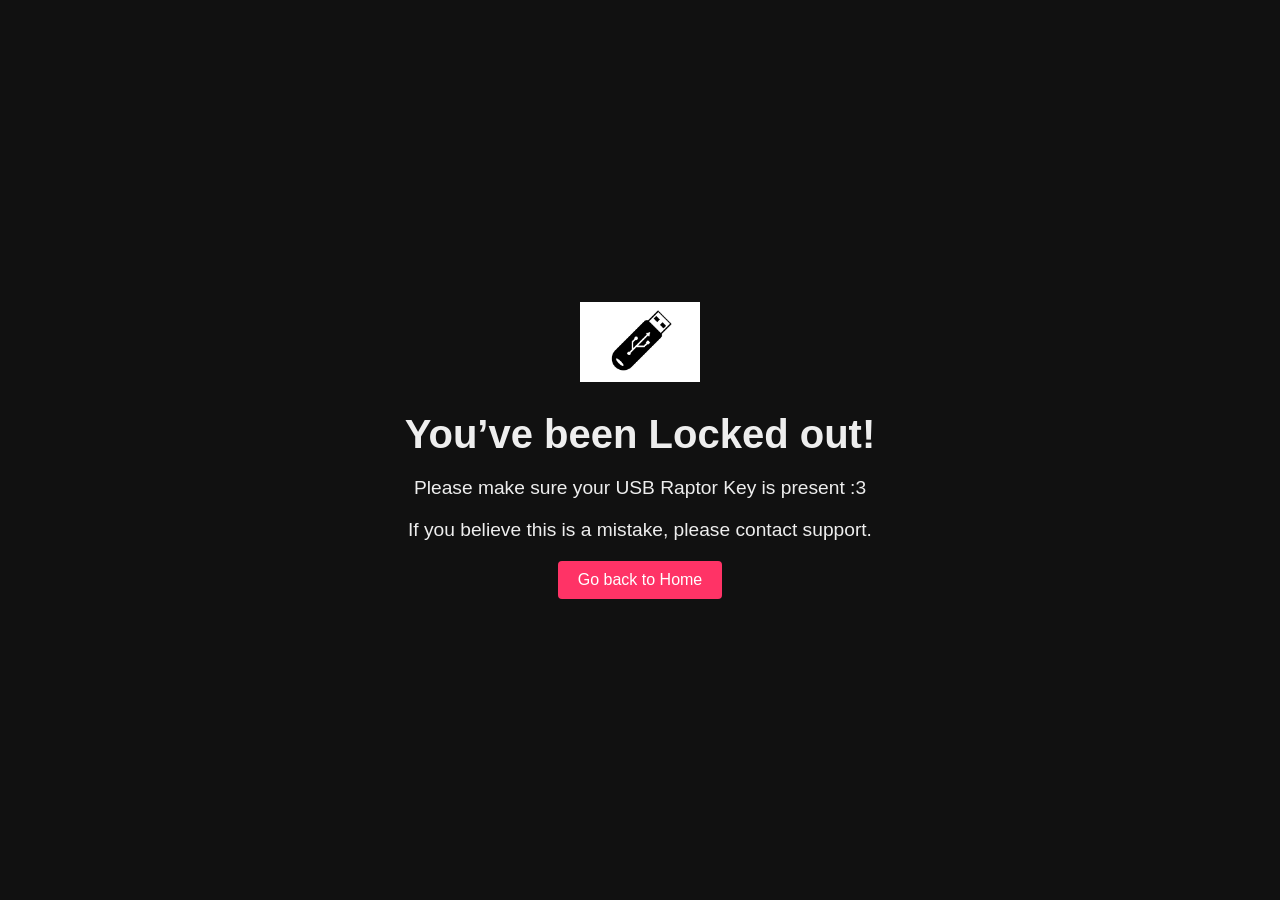
<file: lockedout/index.html>
<!doctype html>
<html lang="en">
<head>
  <meta charset="utf-8">
  <title>You’ve been Locked Out!</title>
  <style>
    /* Basic Reset */
    * { margin:0; padding:0; box-sizing: border-box; }
    html, body { height:100%; width:100%; }
    body {
      display: flex;
      align-items: center;
      justify-content: center;
      background: #111;            /* pick background colour similar to original */
      color: #eee;                 /* pick appropriate text colour */
      font-family: Arial, sans-serif; /* replace with original font if known */
      text-align: center;
      padding: 20px;
    }
    .container {
      max-width: 600px;
    }
    .emoji-img {
      width: 120px;                /* adjust size */
      height: auto;
      margin: 0 auto 30px;
      display: block;
    }
    h1 {
      font-size: 2.5rem;
      margin-bottom: 20px;
    }
    p {
      font-size: 1.2rem;
      margin-bottom: 20px;
    }
    a.home-link {
      display: inline-block;
      padding: 10px 20px;
      background: #ff3366;         /* accent button colour */
      color: #fff;
      text-decoration: none;
      border-radius: 4px;
      font-size: 1rem;
    }
    a.home-link:hover {
      background: #ff6699;
    }
  </style>
</head>
<body>
  <div class="container">
    <!-- Emoji flash drive image -->
    <img class="emoji-img" src="flashdrive-emoji.png" alt="USB Flash Drive Emoji">
    <h1>You’ve been Locked out!</h1>
    <p>Please make sure your USB Raptor Key is present :3</p>
    <p>If you believe this is a mistake, please contact support.</p>
    <a class="home-link" href="/">Go back to Home</a>
  </div>
</body>
</html>
</file>
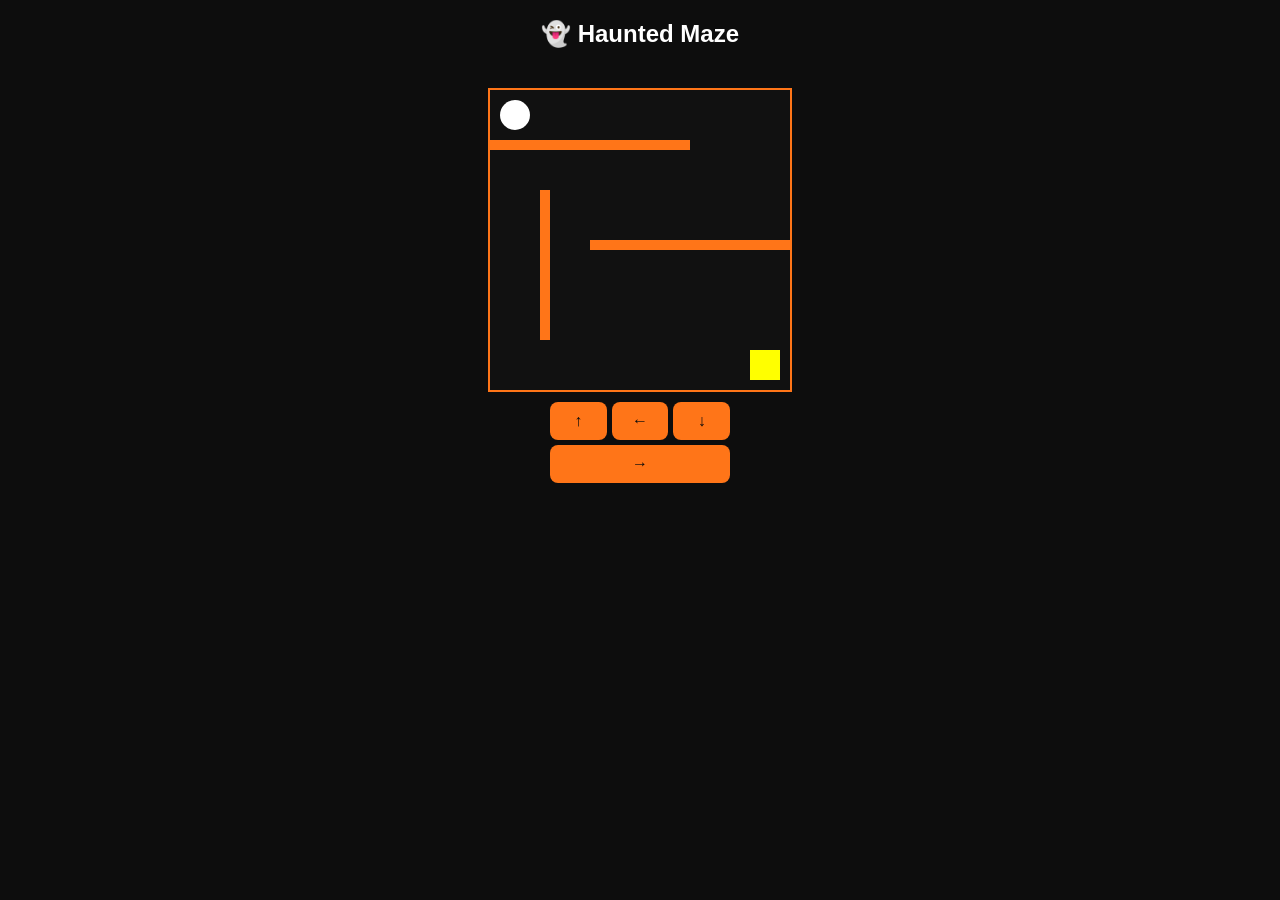
<file: Holidays/assets/games/haunted_maze.html>
<!DOCTYPE html>
<html lang="en">
<head>
<meta charset="UTF-8">
<meta name="viewport" content="width=device-width, initial-scale=1.0">
<title>👻 Haunted Maze (Mobile)</title>
<style>
body {margin:0;padding:0;background:#0d0d0d;display:flex;flex-direction:column;align-items:center;font-family:sans-serif;color:#fff;}
#maze {position:relative;width:300px;height:300px;background:#111;border:2px solid #ff7518;margin-top:20px;}
.wall {position:absolute;background:#ff7518;}
#ghost {position:absolute;width:30px;height:30px;background:#fff;border-radius:50%;top:10px;left:10px;}
#exit {position:absolute;width:30px;height:30px;background:yellow;top:260px;left:260px;}
.controls {margin-top:10px;display:flex;flex-wrap:wrap;width:180px;justify-content:center;gap:5px;}
.control-btn {background:#ff7518;color:#0d0d0d;padding:10px 15px;border:none;border-radius:8px;font-size:1rem;flex:1;cursor:pointer;}
.control-btn:active {background:#ff4500;}
</style>
</head>
<body>
<h2>👻 Haunted Maze</h2>
<div id="maze">
  <div class="wall" style="top:50px;left:0;width:200px;height:10px;"></div>
  <div class="wall" style="top:150px;left:100px;width:200px;height:10px;"></div>
  <div class="wall" style="top:100px;left:50px;width:10px;height:150px;"></div>
  <div id="ghost"></div>
  <div id="exit"></div>
</div>

<div class="controls">
  <button class="control-btn" id="up">↑</button>
  <button class="control-btn" id="left">←</button>
  <button class="control-btn" id="down">↓</button>
  <button class="control-btn" id="right">→</button>
</div>

<script>
const ghost = document.getElementById('ghost');
const maze = document.getElementById('maze');
const walls = document.querySelectorAll('.wall');
const exit = document.getElementById('exit');
let pos = {x:10,y:10};

function move(dx,dy){
  let newPos = {x: pos.x+dx, y: pos.y+dy};
  let collision=false;

  walls.forEach(w=>{
    const wRect = w.getBoundingClientRect();
    const gRect = {left:newPos.x+maze.offsetLeft, top:newPos.y+maze.offsetTop, right:newPos.x+maze.offsetLeft+30, bottom:newPos.y+maze.offsetTop+30};
    if(!(gRect.right<wRect.left||gRect.left>wRect.right||gRect.bottom<wRect.top||gRect.top>wRect.bottom)) collision=true;
  });

  if(!collision && newPos.x>=0 && newPos.x<=maze.clientWidth-30 && newPos.y>=0 && newPos.y<=maze.clientHeight-30){
    pos=newPos;
    ghost.style.left=pos.x+'px';
    ghost.style.top=pos.y+'px';
  }

  const exitRect = exit.getBoundingClientRect();
  const gRect = ghost.getBoundingClientRect();
  if(!(gRect.right<exitRect.left||gRect.left>exitRect.right||gRect.bottom<exitRect.top||gRect.top>exitRect.bottom)){
    alert('🎉 You escaped the haunted maze!');
    pos={x:10,y:10};
    ghost.style.left='10px';
    ghost.style.top='10px';
  }
}

// Button controls
document.getElementById('up').addEventListener('click',()=>move(0,-10));
document.getElementById('down').addEventListener('click',()=>move(0,10));
document.getElementById('left').addEventListener('click',()=>move(-10,0));
document.getElementById('right').addEventListener('click',()=>move(10,0));

// Optional: Swipe controls for smoother mobile experience
let touchStartX=0, touchStartY=0;
maze.addEventListener('touchstart', e => {touchStartX=e.touches[0].clientX; touchStartY=e.touches[0].clientY;});
maze.addEventListener('touchend', e=>{
  let dx=e.changedTouches[0].clientX-touchStartX;
  let dy=e.changedTouches[0].clientY-touchStartY;
  if(Math.abs(dx)>Math.abs(dy)){
    if(dx>0) move(10,0); else move(-10,0);
  } else {
    if(dy>0) move(0,10); else move(0,-10);
  }
});
</script>
</body>
</html>
</file>
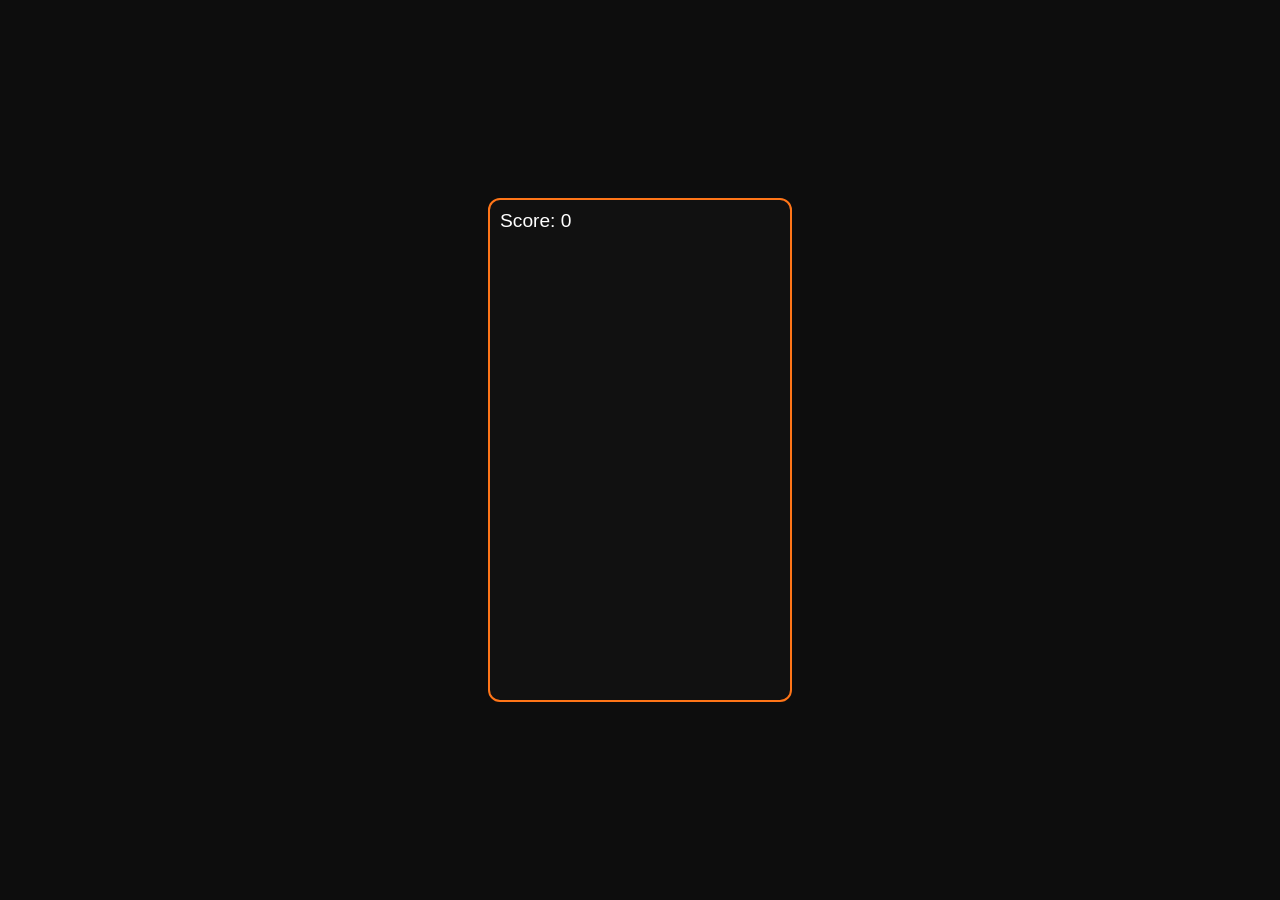
<file: Holidays/assets/games/pumpkin_catch.html>
<!DOCTYPE html>
<html lang="en">
<head>
<meta charset="UTF-8">
<meta name="viewport" content="width=device-width, initial-scale=1.0">
<title>🎃 Pumpkin Catch</title>
<style>
body {margin:0;padding:0;background:#0d0d0d;display:flex;justify-content:center;align-items:center;height:100vh;overflow:hidden;font-family:sans-serif;color:#fff;}
#game {position:relative;width:300px;height:500px;background:#111;border:2px solid #ff7518;border-radius:12px;overflow:hidden;}
.pumpkin {position:absolute;width:50px;height:50px;cursor:pointer;}
#score {position:absolute;top:10px;left:10px;font-size:1.2rem;}
</style>
</head>
<body>
<div id="game">
  <div id="score">Score: 0</div>
</div>
<script>
const game = document.getElementById('game');
let score = 0;

function spawnPumpkin() {
  const pumpkin = document.createElement('div');
  pumpkin.className = 'pumpkin';
  pumpkin.style.top = '0px';
  pumpkin.style.left = Math.random()*(game.clientWidth-50) + 'px';
  pumpkin.style.backgroundImage = "url('../images/pumpkin.jpg')";
  pumpkin.style.backgroundSize = 'cover';
  pumpkin.style.backgroundPosition = 'center';
  game.appendChild(pumpkin);

  const fall = setInterval(()=>{
    let top = parseInt(pumpkin.style.top);
    if(top > game.clientHeight - 50) {
      pumpkin.remove();
      clearInterval(fall);
    } else pumpkin.style.top = (top+5) + 'px';
  },50);

  pumpkin.onclick = ()=>{
    score++;
    document.getElementById('score').textContent = 'Score: ' + score;
    pumpkin.remove();
    clearInterval(fall);
  };
}

setInterval(spawnPumpkin, 1500);
</script>
</body>
</html>
</file>
